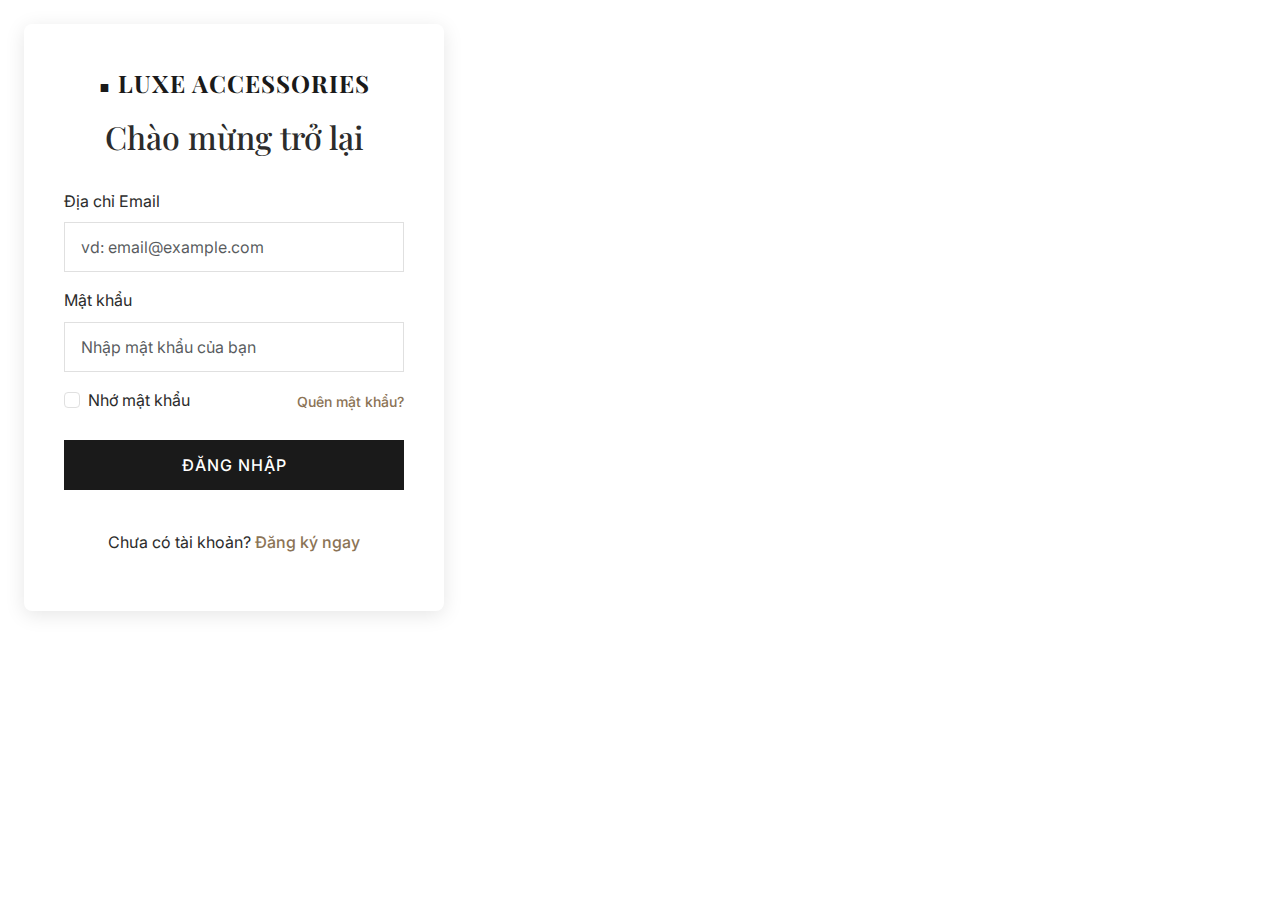
<file: login.html>
<!DOCTYPE html>
<html lang="vi">
<head>
    <meta charset="UTF-8">
    <meta name="viewport" content="width=device-width, initial-scale=1.0">
    <title>Đăng Nhập | Luxe Accessories</title>
    
    <link href="https://cdn.jsdelivr.net/npm/bootstrap@5.3.0/dist/css/bootstrap.min.css" rel="stylesheet">
    
    <link rel="preconnect" href="https://fonts.googleapis.com">
    <link rel="preconnect" href="https://fonts.gstatic.com" crossorigin>
    <link href="https://fonts.googleapis.com/css2?family=Playfair+Display:wght@400;500;600;700&family=Inter:wght@300;400;500;600&display=swap" rel="stylesheet">
    
    <link rel="stylesheet" href="assets/css/style.css">
</head>
<body>

    <div class="auth-container">
        <a href="index.html" class="auth-logo d-block mb-3">
            <span class="brand-icon">■</span>
            LUXE ACCESSORIES
        </a>
        <h2 class="auth-title">Chào mừng trở lại</h2>

        <form>
            <div class="mb-3">
                <label for="loginEmail" class="form-label">Địa chỉ Email</label>
                <input type="email" class="form-control" id="loginEmail" placeholder="vd: email@example.com" required>
            </div>

            <div class="mb-3">
                <label for="loginPassword" class="form-label">Mật khẩu</label>
                <input type="password" class="form-control" id="loginPassword" placeholder="Nhập mật khẩu của bạn" required>
            </div>
            
            <div class="d-flex justify-content-between align-items-center mb-4">
                <div class="form-check">
                    <input class="form-check-input" type="checkbox" value="" id="rememberMe">
                    <label class="form-check-label" for="rememberMe">
                        Nhớ mật khẩu
                    </label>
                </div>
                <a href="#" class="auth-link small">Quên mật khẩu?</a>
            </div>

            <button type="submit" class="btn btn-auth mb-4">ĐĂNG NHẬP</button>
        </form>

        <p class="text-center mt-3">
            Chưa có tài khoản? <a href="signup.html" class="auth-link">Đăng ký ngay</a>
        </p>
    </div>

    <script src="https://cdn.jsdelivr.net/npm/bootstrap@5.3.0/dist/js/bootstrap.bundle.min.js"></script>
</body>
</html>
</file>
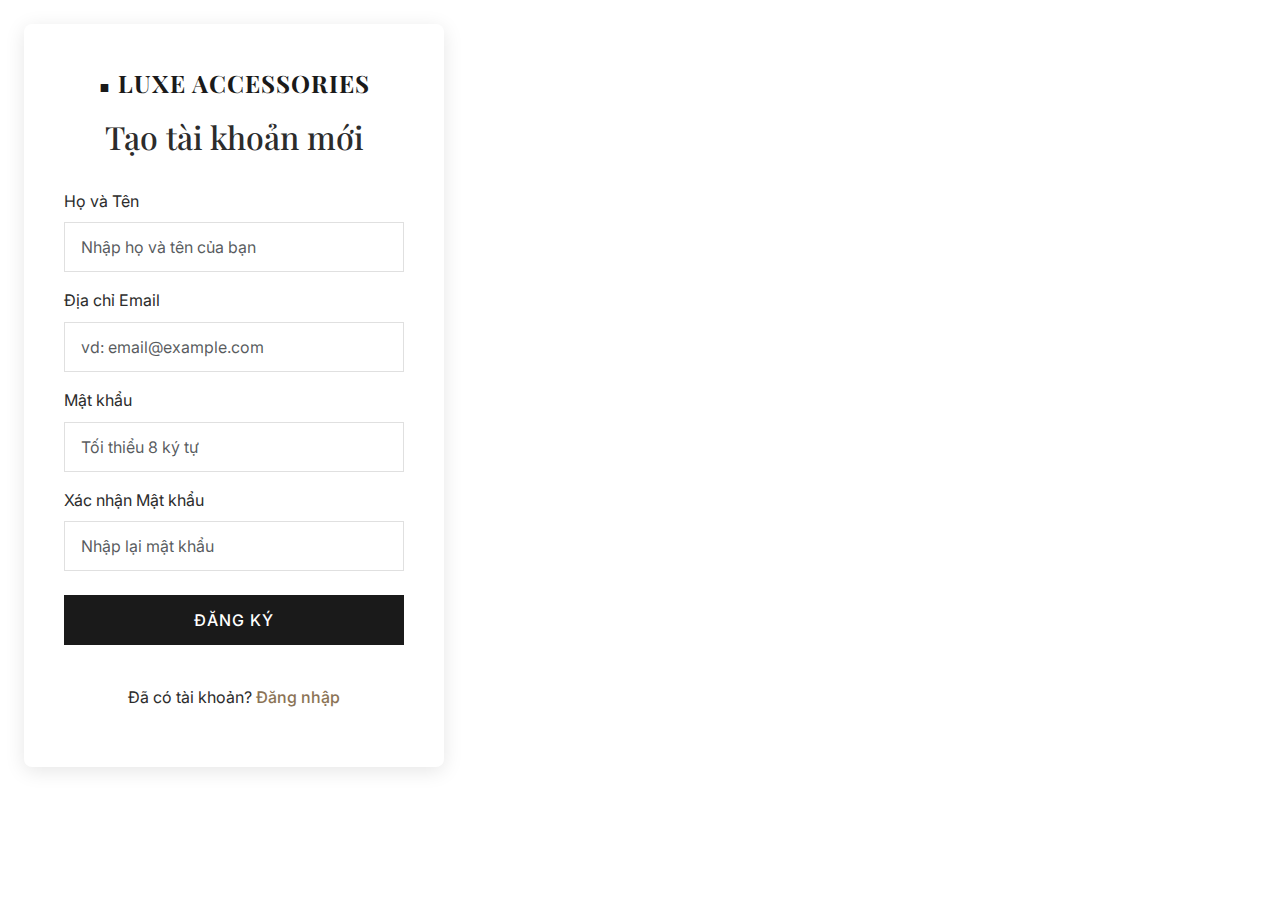
<file: signup.html>
<!DOCTYPE html>
<html lang="vi">
<head>
    <meta charset="UTF-8">
    <meta name="viewport" content="width=device-width, initial-scale=1.0">
    <title>Đăng Ký | Luxe Accessories</title>
    
    <link href="https://cdn.jsdelivr.net/npm/bootstrap@5.3.0/dist/css/bootstrap.min.css" rel="stylesheet">
    
    <link rel="preconnect" href="https://fonts.googleapis.com">
    <link rel="preconnect" href="https://fonts.gstatic.com" crossorigin>
    <link href="https://fonts.googleapis.com/css2?family=Playfair+Display:wght@400;500;600;700&family=Inter:wght@300;400;500;600&display=swap" rel="stylesheet">
    
    <link rel="stylesheet" href="assets/css/style.css">
</head>
<body>

    <div class="auth-container">
        <a href="index.html" class="auth-logo d-block mb-3">
            <span class="brand-icon">■</span>
            LUXE ACCESSORIES
        </a>
        <h2 class="auth-title">Tạo tài khoản mới</h2>

        <form>
            <div class="mb-3">
                <label for="registerName" class="form-label">Họ và Tên</label>
                <input type="text" class="form-control" id="registerName" placeholder="Nhập họ và tên của bạn" required>
            </div>

            <div class="mb-3">
                <label for="registerEmail" class="form-label">Địa chỉ Email</label>
                <input type="email" class="form-control" id="registerEmail" placeholder="vd: email@example.com" required>
            </div>

            <div class="mb-3">
                <label for="registerPassword" class="form-label">Mật khẩu</label>
                <input type="password" class="form-control" id="registerPassword" placeholder="Tối thiểu 8 ký tự" required>
            </div>
            
            <div class="mb-4">
                <label for="confirmPassword" class="form-label">Xác nhận Mật khẩu</label>
                <input type="password" class="form-control" id="confirmPassword" placeholder="Nhập lại mật khẩu" required>
            </div>

            <button type="submit" class="btn btn-auth mb-4">ĐĂNG KÝ</button>
        </form>

        <p class="text-center mt-3">
            Đã có tài khoản? <a href="login.html" class="auth-link">Đăng nhập</a>
        </p>
    </div>

    <script src="https://cdn.jsdelivr.net/npm/bootstrap@5.3.0/dist/js/bootstrap.bundle.min.js"></script>
</body>
</html>
</file>
<file: assets/css/style.css>
/* Root Variables */
:root {
  --color-primary: #1a1a1a;
  --color-secondary: #f5f5f0;
  --color-accent: #8b7355;
  --color-text: #2c2c2c;
  --color-text-light: #6b6b6b;
  --color-border: #e0e0e0;
  --color-white: #ffffff;

  --font-heading: "Playfair Display", serif;
  --font-body: "Inter", sans-serif;

  --transition: all 0.3s ease;
}

/* Global Styles */
* {
  margin: 0;
  padding: 0;
  box-sizing: border-box;
}

body {
  font-family: var(--font-body);
  color: var(--color-text);
  line-height: 1.6;
  overflow-x: hidden;
}

h1,
h2,
h3,
h4,
h5,
h6 {
  font-family: var(--font-heading);
  font-weight: 500;
  line-height: 1.2;
}

a {
  text-decoration: none;
  color: inherit;
  transition: var(--transition);
}

img {
  max-width: 100%;
  height: auto;
}

/* Navigation */
.navbar {
  padding: 1.5rem 0;
  background-color: var(--color-secondary) !important;
  box-shadow: 0 2px 10px rgba(0, 0, 0, 0.05);
}

.navbar-brand {
  display: flex;
  align-items: center;
  gap: 0.5rem;
  font-weight: 600;
  letter-spacing: 1px;
  font-size: 0.9rem;
}

.brand-icon {
  font-size: 1.2rem;
}

.nav-link {
  color: var(--color-text) !important;
  font-size: 0.9rem;
  font-weight: 400;
  letter-spacing: 0.5px;
  position: relative;
}

.nav-link:hover {
  color: var(--color-accent) !important;
}

.cart-link {
  position: relative;
}

.cart-count {
  position: absolute;
  top: -8px;
  right: -8px;
  background: var(--color-primary);
  color: var(--color-white);
  font-size: 0.7rem;
  width: 18px;
  height: 18px;
  border-radius: 50%;
  display: flex;
  align-items: center;
  justify-content: center;
}

.btn-appointment {
  padding: 0.5rem 1.5rem;
  font-size: 0.85rem;
  letter-spacing: 0.5px;
  border-radius: 0;
}

/* Hero Section */
.hero-section {
  position: relative;
  min-height: 100vh;
  background-color: var(--color-secondary);
  padding-top: 80px;
}

.hero-title {
  font-size: clamp(2.5rem, 6vw, 4.5rem);
  font-weight: 400;
  margin-bottom: 2rem;
  line-height: 1.1;
}

.hero-subtitle {
  font-size: 1.1rem;
  color: var(--color-text-light);
  line-height: 1.8;
  max-width: 600px;
  margin: 0 auto;
}

.hero-cta {
  display: flex;
  justify-content: center;
  align-items: center;
  flex-wrap: wrap;
  gap: 1rem;
}

.cta-link {
  display: inline-flex;
  align-items: center;
  gap: 0.5rem;
  font-size: 0.85rem;
  font-weight: 500;
  letter-spacing: 1px;
  color: var(--color-text);
  transition: var(--transition);
}

.cta-link:hover {
  color: var(--color-accent);
  transform: translateX(5px);
}

.cta-link svg {
  transition: var(--transition);
}

.cta-link:hover svg {
  transform: translateX(5px);
}

.hero-image {
  position: absolute;
  bottom: 0;
  right: 10%;
  width: 400px;
  height: 600px;
  z-index: 1;
}

.hero-image img {
  width: 100%;
  height: 100%;
  object-fit: cover;
}

/* Categories Section */
.categories-section {
  background-color: var(--color-white);
  border-top: 1px solid var(--color-border);
  border-bottom: 1px solid var(--color-border);
}

.category-card {
  padding: 3rem 2rem;
  border-right: 1px solid var(--color-border);
  transition: var(--transition);
}

.category-card:last-child {
  border-right: none;
}

.category-card:hover {
  background-color: var(--color-secondary);
}

.category-number {
  font-size: 3rem;
  font-family: var(--font-heading);
  color: var(--color-text-light);
  margin-bottom: 1rem;
}

.category-title {
  font-size: 1.5rem;
  margin-bottom: 1rem;
}

.category-desc {
  font-size: 0.9rem;
  color: var(--color-text-light);
  line-height: 1.6;
}

/* Products Section */
.products-section {
  background-color: var(--color-white);
  padding: 5rem 0;
}

.section-header {
  margin-bottom: 4rem;
}

.section-title {
  font-size: clamp(2rem, 4vw, 3rem);
  font-weight: 400;
  margin-bottom: 1rem;
}

.section-subtitle {
  font-size: 1.1rem;
  color: var(--color-text-light);
}

.product-card {
  background: var(--color-white);
  transition: var(--transition);
  height: 100%;
}

.product-card:hover {
  transform: translateY(-10px);
}

.product-image {
  position: relative;
  overflow: hidden;
  aspect-ratio: 4 / 5;
  background-color: var(--color-secondary);
}

.product-image img {
  width: 100%;
  height: 100%;
  object-fit: cover;
  transition: var(--transition);
}

.product-card:hover .product-image img {
  transform: scale(1.05);
}

.product-badge {
  position: absolute;
  top: 1rem;
  left: 1rem;
  background: var(--color-primary);
  color: var(--color-white);
  padding: 0.4rem 1rem;
  font-size: 0.75rem;
  letter-spacing: 1px;
  font-weight: 500;
}

.product-info {
  padding: 1.5rem 0;
}

.product-name {
  font-size: 1.2rem;
  font-weight: 500;
  margin-bottom: 0.5rem;
}

.product-category {
  font-size: 0.85rem;
  color: var(--color-text-light);
  text-transform: uppercase;
  letter-spacing: 1px;
  margin-bottom: 1rem;
}

.product-footer {
  display: flex;
  justify-content: space-between;
  align-items: center;
}

.product-price {
  font-size: 1.1rem;
  font-weight: 600;
  color: var(--color-accent);
}

.btn-add-cart {
  background: transparent;
  border: 1px solid var(--color-primary);
  width: 40px;
  height: 40px;
  border-radius: 50%;
  display: flex;
  align-items: center;
  justify-content: center;
  cursor: pointer;
  transition: var(--transition);
}

.btn-add-cart:hover {
  background: var(--color-primary);
  color: var(--color-white);
}

.btn-add-cart svg {
  stroke: currentColor;
}

/* About Section */
.about-section {
  background-color: var(--color-secondary);
  padding: 5rem 0;
}

.about-title {
  font-size: clamp(1.8rem, 3vw, 2.5rem);
  font-weight: 400;
  margin-bottom: 2rem;
  line-height: 1.3;
}

.about-text {
  font-size: 1rem;
  color: var(--color-text-light);
  line-height: 1.8;
  margin-bottom: 1.5rem;
}

/* Gallery Section */
.gallery-section {
  background-color: var(--color-white);
  padding: 5rem 0;
}

.gallery-item {
  position: relative;
  overflow: hidden;
  aspect-ratio: 1;
  cursor: pointer;
}

.gallery-item img {
  width: 100%;
  height: 100%;
  object-fit: cover;
  transition: var(--transition);
}

.gallery-overlay {
  position: absolute;
  top: 0;
  left: 0;
  width: 100%;
  height: 100%;
  background: rgba(0, 0, 0, 0.5);
  display: flex;
  align-items: center;
  justify-content: center;
  opacity: 0;
  transition: var(--transition);
}

.gallery-overlay h3 {
  color: var(--color-white);
  font-size: 1.5rem;
  transform: translateY(20px);
  transition: var(--transition);
}

.gallery-item:hover .gallery-overlay {
  opacity: 1;
}

.gallery-item:hover .gallery-overlay h3 {
  transform: translateY(0);
}

.gallery-item:hover img {
  transform: scale(1.1);
}

/* Contact Section */
.contact-section {
  background-color: var(--color-secondary);
  padding: 5rem 0;
}

.contact-title {
  font-size: clamp(2rem, 4vw, 3rem);
  font-weight: 400;
  margin-bottom: 2rem;
}

/* Footer */
.footer {
  background-color: var(--color-primary);
  color: var(--color-white);
}

.footer-title {
  font-size: 1rem;
  font-weight: 600;
  letter-spacing: 1px;
  margin-bottom: 1rem;
}

.footer-text {
  font-size: 0.9rem;
  color: rgba(255, 255, 255, 0.7);
  line-height: 1.6;
}

.footer-heading {
  font-size: 0.9rem;
  font-weight: 600;
  text-transform: uppercase;
  letter-spacing: 1px;
  margin-bottom: 1.5rem;
}

.footer-links {
  list-style: none;
  padding: 0;
}

.footer-links li {
  margin-bottom: 0.8rem;
}

.footer-links a {
  color: rgba(255, 255, 255, 0.7);
  font-size: 0.9rem;
  transition: var(--transition);
}

.footer-links a:hover {
  color: var(--color-white);
  padding-left: 5px;
}

.footer-contact {
  list-style: none;
  padding: 0;
}

.footer-contact li {
  color: rgba(255, 255, 255, 0.7);
  font-size: 0.9rem;
  margin-bottom: 0.8rem;
}

.footer-divider {
  border-color: rgba(255, 255, 255, 0.1);
  margin: 2rem 0;
}

.footer-copyright {
  color: rgba(255, 255, 255, 0.5);
  font-size: 0.85rem;
  margin: 0;
}

/* Responsive */
@media (max-width: 991px) {
  .hero-image {
    display: none;
  }

  .category-card {
    border-right: none;
    border-bottom: 1px solid var(--color-border);
  }

  .category-card:last-child {
    border-bottom: none;
  }
}

@media (max-width: 768px) {
  .hero-title {
    font-size: 2.5rem;
  }

  .hero-cta {
    flex-direction: column;
  }

  .cta-link {
    width: 100%;
    justify-content: center;
  }

  .section-title {
    font-size: 2rem;
  }
}

/* =======================================
   4. AUTHENTICATION STYLES (LOGIN/REGISTER)
   Dùng các biến đã định nghĩa ở phần Root Variables
   ======================================= */

/* 1. Thiết lập giao diện tổng thể cho trang Auth (chỉ khi trang đó là login/register) */
/* Dùng class riêng cho body để tránh ảnh hưởng đến trang chủ */
.auth-page-body {
    /* Đặt nền nhẹ nhàng, sử dụng biến từ style.css */
    background-color: var(--color-secondary, #f5f5f0); 
    display: flex;
    justify-content: center;
    align-items: center;
    min-height: 100vh;
    margin: 0;
    /* Đảm bảo font body chuẩn được áp dụng */
    font-family: var(--font-body);
}

/* 2. Định kiểu cho container chính của form */
.auth-container {
    background: var(--color-white, #ffffff);
    padding: 2.5rem;
    border-radius: 8px; /* Bo góc nhẹ */
    box-shadow: 0 4px 20px rgba(0, 0, 0, 0.1);
    max-width: 420px;
    width: 100%;
    margin: 1.5rem;
}

/* 3. Định kiểu Logo và Tiêu đề */
.auth-logo {
    font-family: var(--font-heading);
    font-size: 1.5rem;
    font-weight: 700;
    color: var(--color-primary, #1a1a1a);
    text-align: center;
    margin-bottom: 0.5rem;
    letter-spacing: 1px;
}

.auth-title {
    font-family: var(--font-heading);
    color: var(--color-text, #2c2c2c);
    font-weight: 500;
    margin-bottom: 2rem;
    text-align: center;
    font-size: 2rem;
}

/* 4. Định kiểu cho Input Form (Sử dụng selector cụ thể để ghi đè Bootstrap) */
.auth-container .form-control {
    border-radius: 0; /* Thiết kế sắc nét, không bo tròn */
    border: 1px solid var(--color-border, #e0e0e0);
    padding: 0.75rem 1rem;
    font-size: 1rem;
    transition: var(--transition);
}

.auth-container .form-control:focus {
    /* Dùng màu accent của bạn cho focus */
    border-color: var(--color-accent, #8b7355); 
    box-shadow: 0 0 0 0.2rem rgba(139, 115, 85, 0.25); /* Tông màu nhấn nhẹ */
}

/* 5. Định kiểu cho Nút Đăng nhập/Đăng ký */
.btn-auth {
    /* Sử dụng màu primary (đen) của bạn */
    background-color: var(--color-primary, #1a1a1a);
    border-color: var(--color-primary, #1a1a1a);
    color: var(--color-white, white);
    font-weight: 500;
    padding: 0.75rem 1rem;
    border-radius: 0; /* Giữ kiểu sắc nét */
    width: 100%;
    letter-spacing: 1px;
    transition: var(--transition);
}

.btn-auth:hover {
    /* Tối hơn một chút khi hover */
    background-color: #383838; 
    border-color: #383838;
    color: var(--color-white, white);
}

/* 6. Kiểu chữ liên kết trong Auth */
.auth-link {
    color: var(--color-accent, #8b7355);
    text-decoration: none;
    transition: var(--transition);
    font-weight: 500;
}

.auth-link:hover {
    color: var(--color-primary, #1a1a1a);
}

/* 7. Định kiểu cho Checkbox (Nhớ mật khẩu) */
.auth-container .form-check-input {
    border-color: var(--color-border);
}

.auth-container .form-check-input:checked {
    background-color: var(--color-primary);
    border-color: var(--color-primary);
}
</file>
